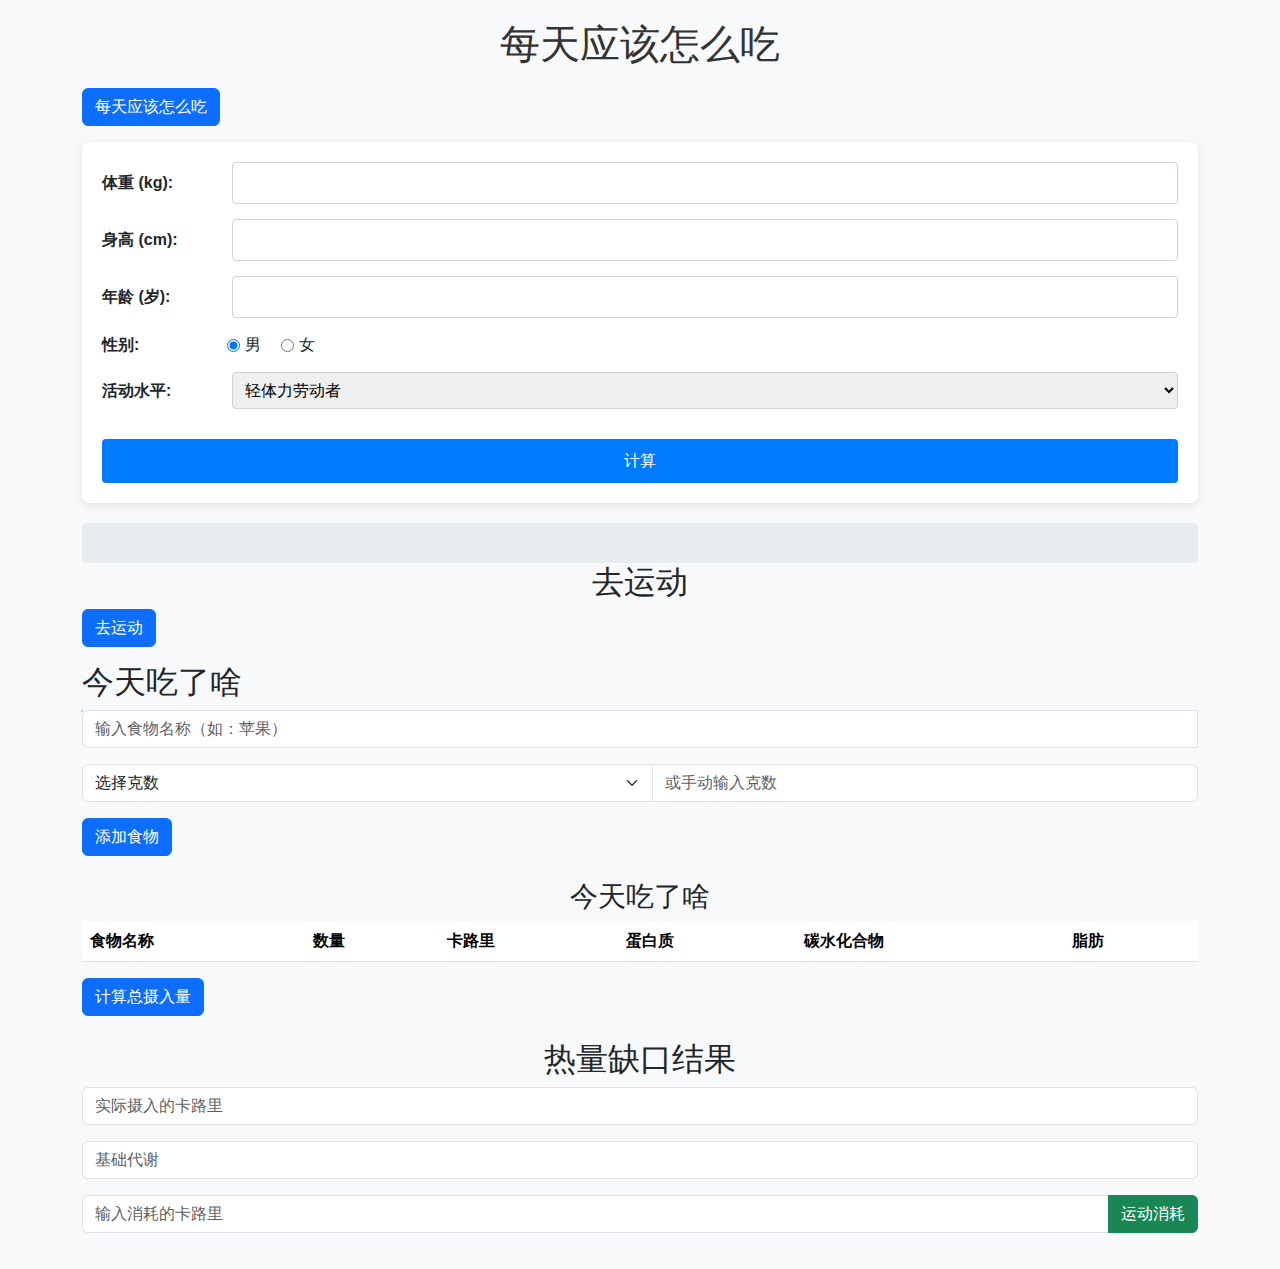
<file: app/index.html>
<!DOCTYPE html>
<html lang="zh">
<head>
    <meta charset="UTF-8">
    <meta name="viewport" content="width=device-width, initial-scale=1.0">
    <title>减肥网站</title>
    <link href="https://cdn.jsdelivr.net/npm/bootstrap@5.3.3/dist/css/bootstrap.min.css" rel="stylesheet">
    <link rel="stylesheet" href="styles/style.css">
    <script src="scripts/nutritionCalculator.js" defer></script>

</head>
<body>
    <div class="container">
         <!-- 第一部分：减肥饮食建议 -->
        <section id="nutritionAdvice" class="nutrition-advice">
            <h1 class="calculator__title">每天应该怎么吃</h1>
            <button id="showFormButton" class="btn btn-primary mb-3">每天应该怎么吃</button>
            
            <div class="calculator__container" >
                <form id="nutritionForm" class="calculator__form">
                    <div class="form-item">
                        <label class="form-item__label" for="weight">体重 (kg):</label>
                        <div class="form-item__input-container">
                            <input class="form-item__input" type="number" id="weight" required>
                        </div>
                    </div>

                    <div class="form-item">
                        <label class="form-item__label" for="height">身高 (cm):</label>
                        <div class="form-item__input-container">
                            <input class="form-item__input" type="number" id="height" required>
                        </div>
                    </div>

                    <div class="form-item">
                        <label class="form-item__label" for="age">年龄 (岁):</label>
                        <div class="form-item__input-container">
                            <input class="form-item__input" type="number" id="age" required>
                        </div>
                    </div>

                    <div class="form-item">
                        <label class="form-item__label">性别:</label>
                        <div class="radio-group">
                            <label class="radio-group__label">
                                <input class="radio-group__input" type="radio" name="gender" value="male" checked>
                                <span class="radio-group__text">男</span>
                            </label>
                            <label class="radio-group__label">
                                <input class="radio-group__input" type="radio" name="gender" value="female">
                                <span class="radio-group__text">女</span>
                            </label>
                        </div>
                    </div>

                    <div class="form-item">
                        <label class="form-item__label" for="activityLevel">活动水平:</label>
                        <div class="form-item__input-container">
                            <select class="form-item__select" id="activityLevel" required>
                                <option value="light">轻体力劳动者</option>
                                <option value="moderate">中体力劳动者</option>
                                <option value="heavy">重体力劳动者</option>
                            </select>
                        </div>
                    </div>

                    <button type="button" id="calculateButton" class="calculator__button">计算</button>
                </form>
            </div>

            <div id="results" class="calculator__results">
                <p id="totalCaloriesResult" class="results__item"></p>
                <p id="proteinResult" class="results__item"></p>
                <p id="carbResult" class="results__item"></p>
                <p id="fatResult" class="results__item"></p>
            </div>
                
        </section>

        <!-- 第二部分：去运动模块 -->
        <section id="exerciseModule" class="exercise-section">
            <h2 class="text-center">去运动</h2>
            <a href="videoList.html" class="btn btn-primary mb-3">去运动</a>
            

        </section>       
        

        <!-- 第三部分：用户饮食记录 -->
        <section id="dietRecord" class="diet-record">
            <section id="calcualorieClator">
                <h2>今天吃了啥</h2>
                <div class="input-group mb-3">
                    <input type="text" id="foodNameInput" placeholder="输入食物名称（如：苹果）" class="form-control">
                    <div id="searchResult" class="result-container" style="position: absolute; max-width: 300px; max-height: 200px; overflow-y: auto; background: white; border: 1px solid #ccc; z-index: 1000;"></div>
                </div>
                
                <div class="input-group mb-3">
                    <select id="foodQuantitySelect" class="form-select" aria-label="选择食物克数">
                        <option value="">选择克数</option>
                        <!-- 生成从0克到1000克的选项，以50克递增 -->
                        <script>
                            for (let i = 0; i <= 1000; i += 50) {
                                document.write(`<option value="${i}">${i} 克</option>`);
                            }
                        </script>
                    </select>
                    <input type="number" id="foodQuantityInput" placeholder="或手动输入克数" min="0" class="form-control">
                </div>
    
                <div class="input-group">
                    <button id="addFoodButton" class="btn btn-primary">添加食物</button>
                   
                </div>
            </section>
    
            <h3 class="mt-4 text-center">今天吃了啥</h3> <!-- 添加食物列表标题 -->
            <table id="foodList" class="result-table table table-striped">
                <thead>
                    <tr>
                        <th>食物名称</th>
                        <th>数量</th>
                        <th>卡路里</th>
                        <th>蛋白质</th>
                        <th>碳水化合物</th>
                        <th>脂肪</th>
                    </tr>
                </thead>
                <tbody>
                    <!-- 动态添加食物 -->
                </tbody>
            </table>
    
            <button id="calculatetodayTotalButton" class="btn btn-primary">计算总摄入量</button>
            <div id="searchResult" class="result-container"></div> <!-- 用于显示查找结果 -->
            
            <h3 class="mt-4 text-center"></h3> <!-- 添加营养结果标题 -->
            <!-- 用于展示营养结果的区域 -->
            <div id="nutritionResult" class="result-container mt-4">
                <!-- 计算总摄入量的结果将显示在这里 -->
            </div>
        </section>

        <section id="resultSection" class="result-section mt-4">
            <h2 class="text-center">热量缺口结果</h2>


            <div class="input-group mb-3">
                <input type="number" id="actualCaloriesInput" placeholder="实际摄入的卡路里" class="form-control">
            </div>


            <div class="input-group mb-3">
                <input type="number" id="basalMetabolicInput" placeholder="基础代谢" class="form-control">
            </div>


            <div class="input-group mb-3">
                <input type="number" id="caloriesBurnedInput" placeholder="输入消耗的卡路里" class="form-control">
                <button id="addCaloriesButton" class="btn btn-success">运动消耗</button>
            </div>

            <div id="calorieDeficitResult" class="result-container">
                <!-- 结果将在这里显示 -->
            </div>
        </section>
        
    </div>
    <script src="https://cdn.jsdelivr.net/npm/@popperjs/core@2.11.8/dist/umd/popper.min.js"></script>
    <script src="https://cdn.jsdelivr.net/npm/bootstrap@5.3.3/dist/js/bootstrap.min.js"></script>
    <script src="scripts/nutritionCalculator.js" defer></script>
    <script src="scripts/dailycalculateutrition.js"></script> <!-- 更新后的路径 -->
    <!-- <script src="scripts/result.js"></script> -->
   
    <script>
        // 为 showFormButton 绑定点击事件
        document.getElementById('showFormButton').addEventListener('click', () => {
            const formContainer = document.querySelector('.calculator__container');
            formContainer.style.display = 'block'; // 显示表单
        });
    </script>



</body>
</html>
</file>
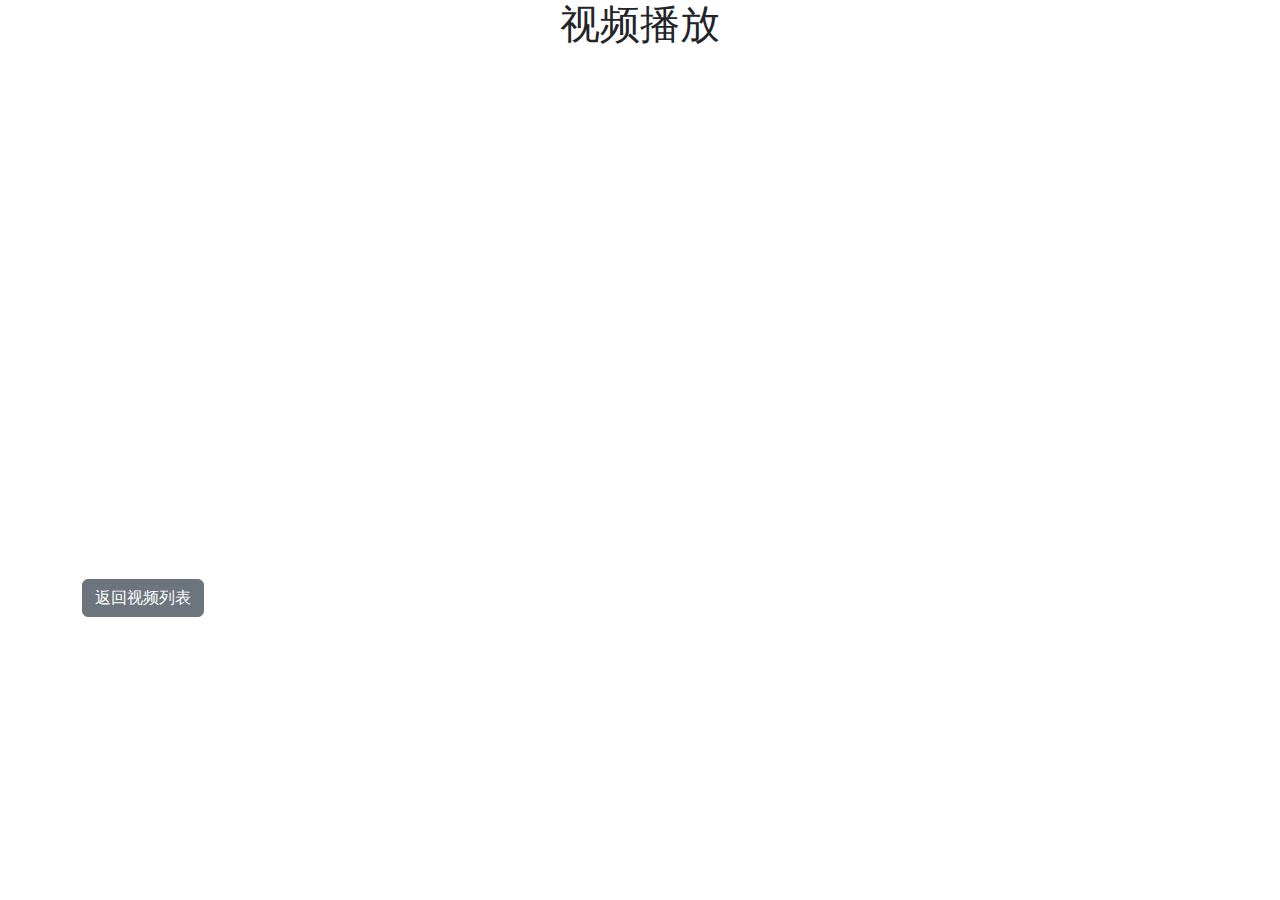
<file: app/videoPlayer.html>
<!DOCTYPE html>
<html lang="zh">
<head>
    <meta charset="UTF-8">
    <meta name="viewport" content="width=device-width, initial-scale=1.0">
    <title>视频播放</title>
    <link href="https://cdn.jsdelivr.net/npm/bootstrap@5.3.3/dist/css/bootstrap.min.css" rel="stylesheet">
</head>
<body>
    <div class="container">
        <h1 class="text-center">视频播放</h1>
        <div class="text-center">
            <iframe id="videoPlayer" width="100%" height="500" frameborder="0" allowfullscreen></iframe>
        </div>
        <a href="videoList.html" class="btn btn-secondary mt-3">返回视频列表</a>
    </div>
    <script>
        // 获取 URL 参数中的 videoId
        const urlParams = new URLSearchParams(window.location.search);
        const videoId = urlParams.get('videoId');
        const videoPlayer = document.getElementById('videoPlayer');
        videoPlayer.src = `https://www.youtube.com/embed/${videoId}`; // 设置视频源
    </script>
</body>
</html>
</file>
<file: app/styles/style.css>
/* style.css */

/* 全局样式 */
body {
    font-family: Arial, sans-serif;
    background-color: #f8f9fa;
    margin: 0;
    padding: 20px;
}

/* 计算器容器样式 */
.calculator {
    max-width: 800px;
    margin: auto;
    padding: 20px;
}

.calculator__container {
    background-color: #ffffff;
    border-radius: 8px;
    box-shadow: 0 2px 10px rgba(0, 0, 0, 0.1);
    padding: 20px;
}

.calculator__title {
    text-align: center;
    color: #333;
    margin-bottom: 20px;
}

/* 表单项样式 */
.form-item {
    display: flex;
    align-items: center;
    margin-bottom: 15px;
}

.form-item__label {
    flex: 0 0 120px; /* 固定宽度，不伸缩 */
    margin-right: 5px;
    font-weight: bold;
}

.form-item__input-container {
    flex: 1;
    margin-left: 5px;
}

.form-item__input,
.form-item__select {
    width: 100%;
    padding: 8px;
    border: 1px solid #ced4da;
    border-radius: 4px;
}

/* 单选按钮组样式 */
.radio-group {
    display: flex;
    align-items: center;
    gap: 20px;
}

.radio-group__label {
    display: flex;
    align-items: center;
    margin: 0;
    cursor: pointer;
}

.radio-group__input {
    margin-right: 5px;
}

/* 按钮样式 */
.calculator__button {
    margin-top: 15px;
    padding: 10px 20px;
    background-color: #007bff;
    color: white;
    border: none;
    border-radius: 4px;
    cursor: pointer;
    font-size: 16px;
    width: 100%;
}

.calculator__button:hover {
    background-color: #0056b3;
}

/* 结果显示样式 */
.calculator__results {
    margin-top: 20px;
    padding: 15px;
    background-color: #e9ecef;
    border-radius: 4px;
}

.results__item {
    margin: 10px 0;
}

/* 响应式断点 */
/* 移动设备 - 小于 576px */
/* 默认样式适用于移动设备 */

/* 平板设备 - 576px 及以上 */
@media (min-width: 576px) {
    .calculator {
        max-width: 540px;
    }
}

/* 中等设备 - 768px 及以上 */
@media (min-width: 768px) {
    .calculator {
        max-width: 720px;
    }
}

/* 大型设备 - 992px 及以上 */
@media (min-width: 992px) {
    .calculator {
        max-width: 800px;
    }
}

/* 超大型设备 - 1200px 及以上 */
@media (min-width: 1200px) {
    .calculator {
        max-width: 800px;
    }
}
</file>
